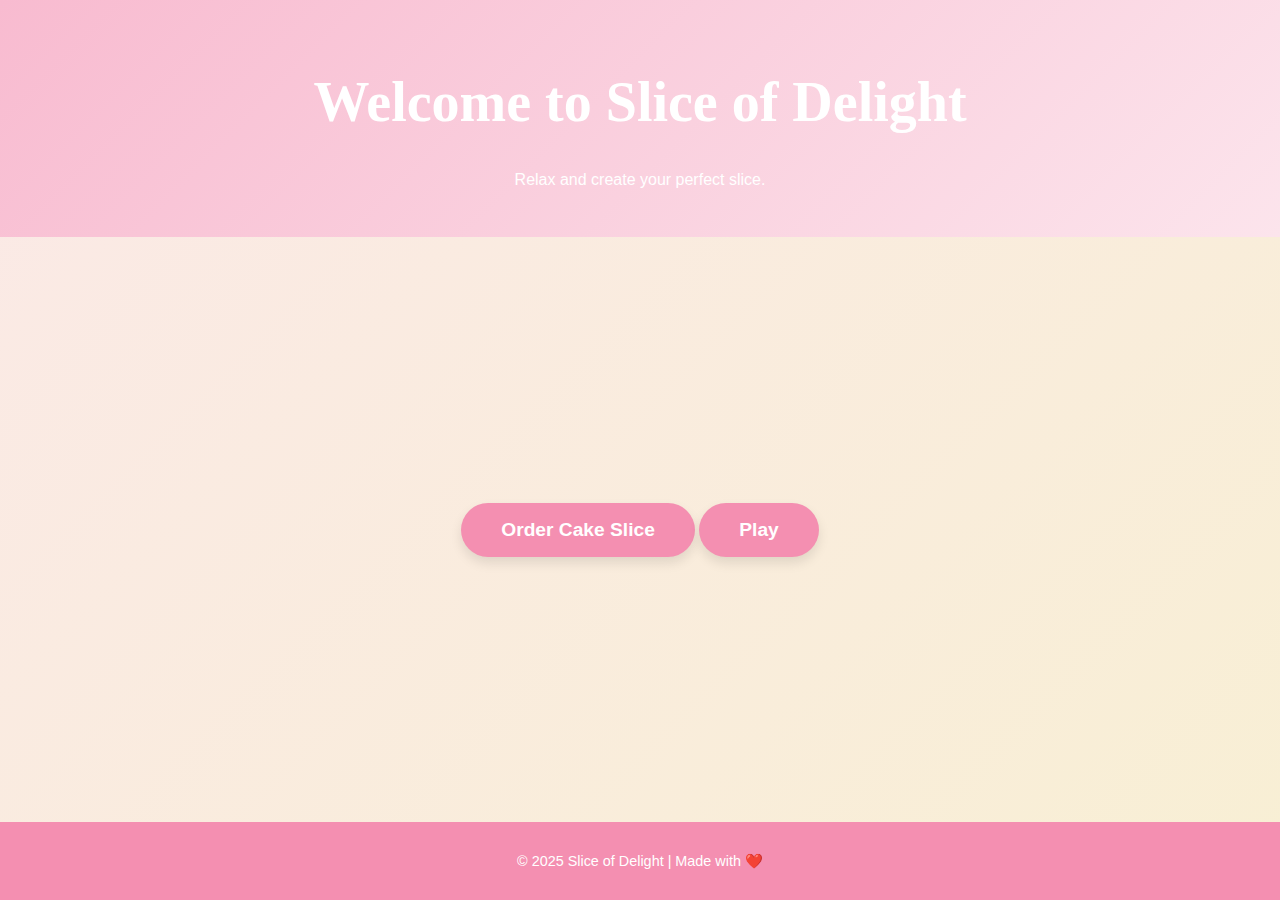
<file: index.html>
<!DOCTYPE html>
<html lang="en">
<head>
  <meta charset="UTF-8">
  <meta name="viewport" content="width=device-width, initial-scale=1.0">
  <title>Welcome to Slice of Delight</title>
  <link rel="stylesheet" href="styles.css">
</head>
<body>
  <header>
    <h1>Welcome to Slice of Delight</h1>
    <p>Relax and create your perfect slice.</p>
  </header>

  <main>
    <div class="button-container">
      <button id="orderCake">Order Cake Slice</button>
      <button id="playGame">Play</button>
    </div>
  </main>

  <footer>
    <p>&copy; 2025 Slice of Delight | Made with ❤️</p>
  </footer>

  <script>
    document.getElementById('orderCake').addEventListener('click', () => {
      window.location.href = '/storefront.html';
    });

    document.getElementById('playGame').addEventListener('click', () => {
      window.location.href = '/decorate.html';
    });
  </script>
</body>
</html>
</file>
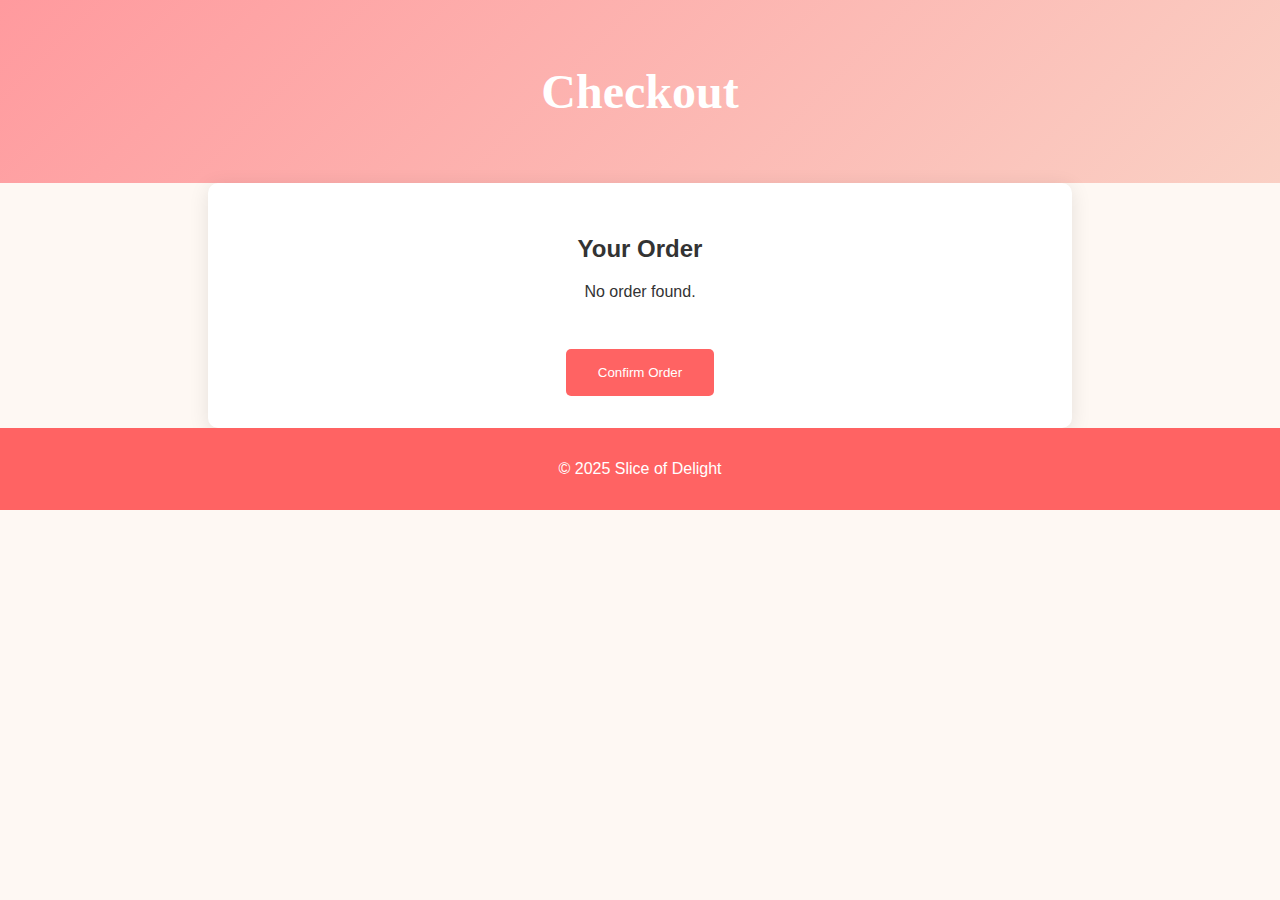
<file: checkout.html>
<!DOCTYPE html>
<html lang="en">
<head>
  <meta charset="UTF-8">
  <meta name="viewport" content="width=device-width, initial-scale=1.0">
  <title>Checkout</title>
  <style>
    body {
      font-family: 'Poppins', sans-serif;
      margin: 0;
      padding: 0;
      background-color: #fef8f3;
      color: #333;
    }
    header {
      text-align: center;
      padding: 2rem;
      background: linear-gradient(135deg, #ff9a9e, #fad0c4);
      color: white;
    }
    header h1 {
      font-family: 'Playfair Display', serif;
      font-size: 3rem;
    }
    main {
      text-align: center;
      padding: 2rem;
      max-width: 800px;
      margin: 0 auto;
      background: white;
      border-radius: 10px;
      box-shadow: 0px 4px 20px rgba(0, 0, 0, 0.1);
    }
    button {
      background: #ff6363;
      color: white;
      padding: 1rem 2rem;
      border: none;
      border-radius: 5px;
      cursor: pointer;
      margin-top: 2rem;
    }
    button:hover {
      background: #e55555;
    }
    footer {
      text-align: center;
      padding: 1rem;
      background: #ff6363;
      color: white;
    }
  </style>
</head>
<body>
  <header>
    <h1>Checkout</h1>
  </header>
  <main>
    <h2>Your Order</h2>
    <p id="orderDetails">Loading...</p>
    <button id="confirmOrderButton">Confirm Order</button>
  </main>
  <footer>
    <p>&copy; 2025 Slice of Delight</p>
  </footer>
  <script>
    const params = new URLSearchParams(window.location.search);
    const order = params.get('order');
    document.getElementById('orderDetails').textContent = order || 'No order found.';

    document.getElementById('confirmOrderButton').addEventListener('click', () => {
      alert('Thank you for your order!');
      window.location.href = '/contact.html';
    });
  </script>
</body>
</html>
</file>
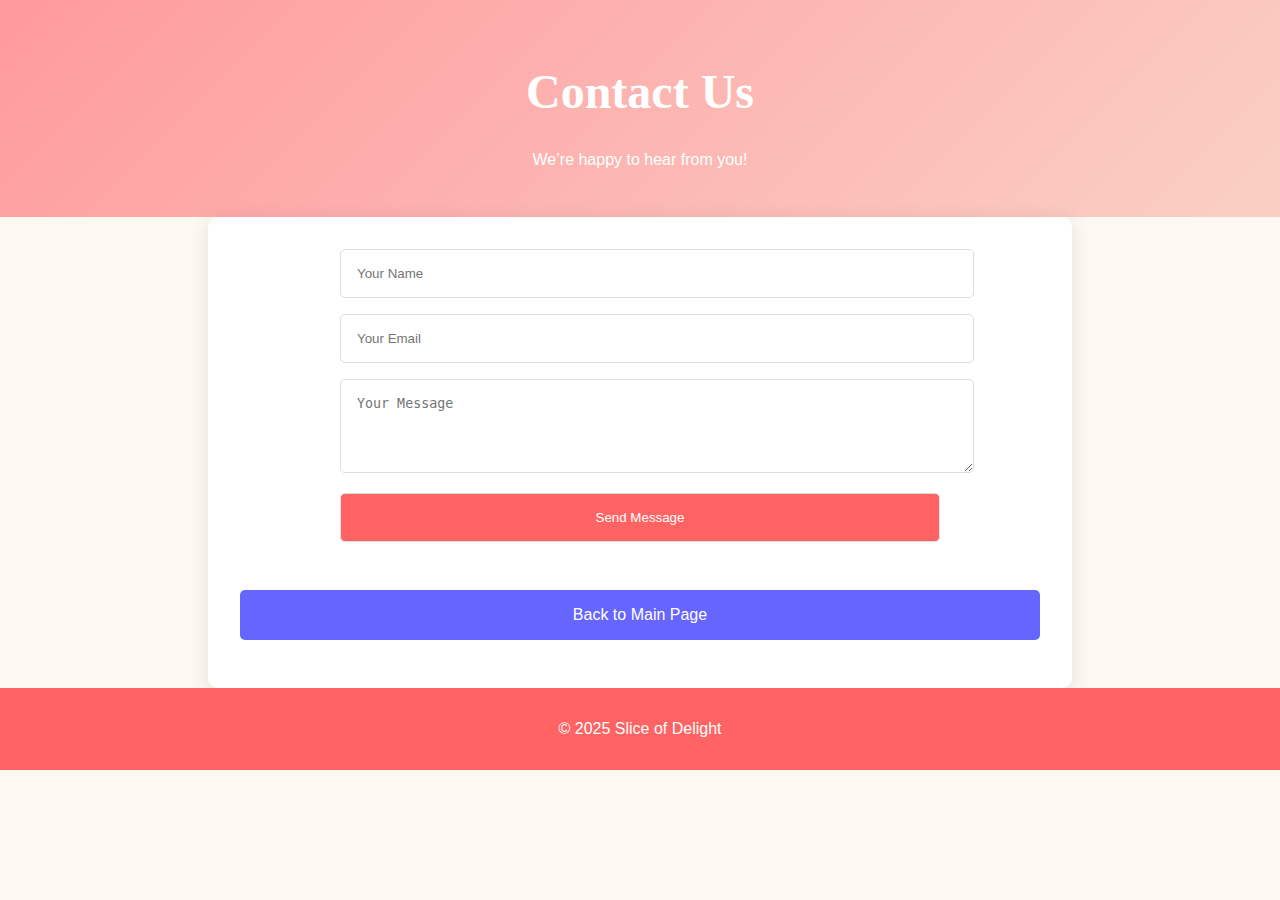
<file: contact.html>
<!DOCTYPE html>
<html lang="en">
<head>
  <meta charset="UTF-8">
  <meta name="viewport" content="width=device-width, initial-scale=1.0">
  <title>Contact Us</title>
  <style>
    body {
      font-family: 'Poppins', sans-serif;
      margin: 0;
      padding: 0;
      background-color: #fef8f3;
      color: #333;
    }
    header {
      text-align: center;
      padding: 2rem;
      background: linear-gradient(135deg, #ff9a9e, #fad0c4);
      color: white;
    }
    header h1 {
      font-family: 'Playfair Display', serif;
      font-size: 3rem;
    }
    main {
      text-align: center;
      padding: 2rem;
      max-width: 800px;
      margin: 0 auto;
      background: white;
      border-radius: 10px;
      box-shadow: 0px 4px 20px rgba(0, 0, 0, 0.1);
    }
    form {
      max-width: 600px;
      margin: 0 auto;
    }
    textarea, input, button {
      width: 100%;
      padding: 1rem;
      margin-bottom: 1rem;
      border: 1px solid #ddd;
      border-radius: 5px;
    }
    button {
      background: #ff6363;
      color: white;
      cursor: pointer;
    }
    button:hover {
      background: #e55555;
    }
    footer {
      text-align: center;
      padding: 1rem;
      background: #ff6363;
      color: white;
    }
    .back-button {
      background: #6666ff;
      color: white;
      border: none;
      border-radius: 5px;
      padding: 1rem 2rem;
      font-size: 1rem;
      cursor: pointer;
      margin-top: 2rem;
    }
    .back-button:hover {
      background: #5757e6;
    }
  </style>
</head>
<body>
  <header>
    <h1>Contact Us</h1>
    <p>We’re happy to hear from you!</p>
  </header>
  <main>
    <form id="contactForm">
      <input type="text" id="name" name="name" placeholder="Your Name" required>
      <input type="email" id="email" name="email" placeholder="Your Email" required>
      <textarea id="message" name="message" rows="4" placeholder="Your Message" required></textarea>
      <button type="submit">Send Message</button>
    </form>
    <button class="back-button" id="backToMainButton">Back to Main Page</button>
  </main>
  <footer>
    <p>&copy; 2025 Slice of Delight</p>
  </footer>
  <script>
    document.getElementById('contactForm').addEventListener('submit', (e) => {
      e.preventDefault();
      alert('Thank you for your message!');
    });

    document.getElementById('backToMainButton').addEventListener('click', () => {
      window.location.href = '/index.html';
    });
  </script>
</body>
</html>
</file>
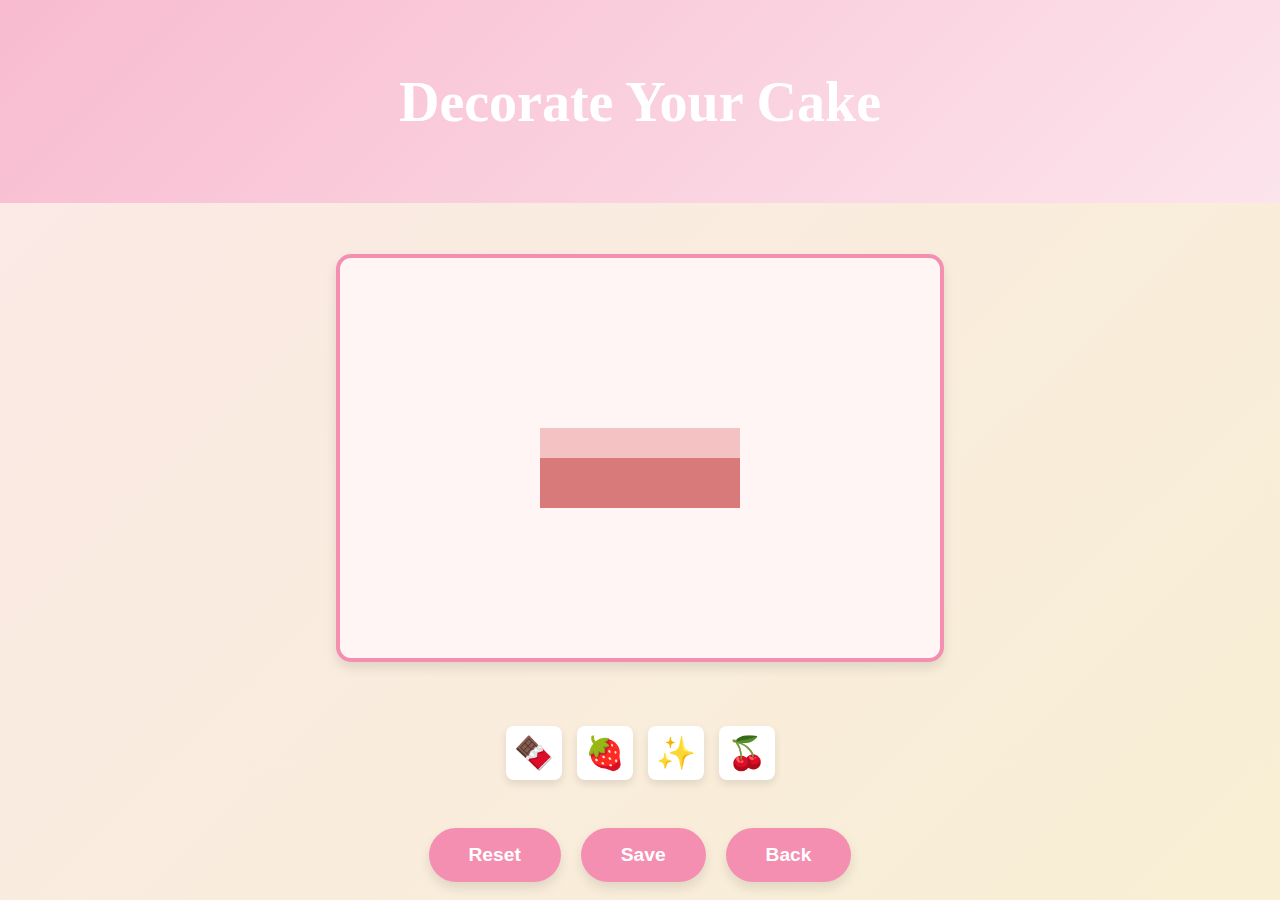
<file: decorate.html>
<!DOCTYPE html>
<html lang="en">
<head>
  <meta charset="UTF-8">
  <meta name="viewport" content="width=device-width, initial-scale=1.0">
  <title>Decorate Your Cake</title>
  <link rel="stylesheet" href="styles.css">
</head>
<body>
  <header>
    <h1>Decorate Your Cake</h1>
  </header>

  <main>
    <div id="cakeContainer">
      <canvas id="cakeCanvas"></canvas>
    </div>

    <div id="toppingBar">
      <div class="topping" data-type="chocolate">🍫</div>
      <div class="topping" data-type="strawberry">🍓</div>
      <div class="topping" data-type="sprinkles">✨</div>
      <div class="topping" data-type="cherry">🍒</div>
    </div>

    <div class="controls">
      <button id="resetCake">Reset</button>
      <button id="saveCake">Save</button>
      <button onclick="window.location.href='storefront.html'">Back</button>
    </div>
  </main>

  <script src="scripts.js"></script>
</body>
</html>
</file>
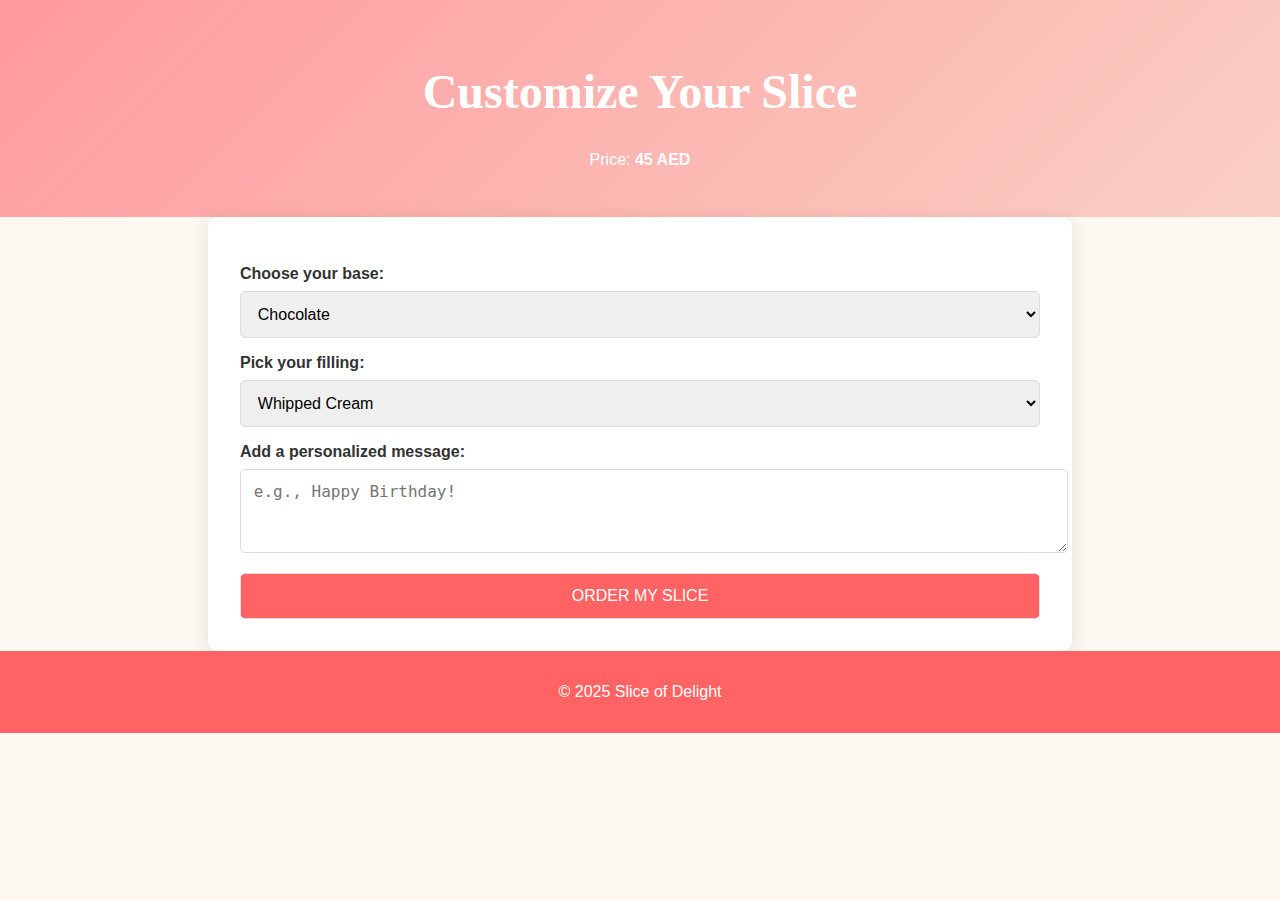
<file: storefront.html>
<!DOCTYPE html>
<html lang="en">
<head>
  <meta charset="UTF-8">
  <meta name="viewport" content="width=device-width, initial-scale=1.0">
  <title>Customize Your Slice</title>
  <style>
    body {
      font-family: 'Poppins', sans-serif;
      margin: 0;
      padding: 0;
      background-color: #fef8f3;
      color: #333;
    }
    header {
      text-align: center;
      padding: 2rem;
      background: linear-gradient(135deg, #ff9a9e, #fad0c4);
      color: white;
    }
    header h1 {
      font-family: 'Playfair Display', serif;
      font-size: 3rem;
    }
    main {
      padding: 2rem;
      max-width: 800px;
      margin: 0 auto;
      background: white;
      border-radius: 10px;
      box-shadow: 0px 4px 20px rgba(0, 0, 0, 0.1);
    }
    form label {
      display: block;
      margin-top: 1rem;
      font-weight: bold;
    }
    select, textarea, button {
      width: 100%;
      padding: 0.8rem;
      margin-top: 0.5rem;
      border: 1px solid #ddd;
      border-radius: 5px;
      font-size: 1rem;
    }
    button {
      background: #ff6363;
      color: white;
      cursor: pointer;
      text-transform: uppercase;
      margin-top: 1rem;
    }
    button:hover {
      background: #e55555;
    }
    footer {
      text-align: center;
      padding: 1rem;
      background: #ff6363;
      color: white;
    }
  </style>
</head>
<body>
  <header>
    <h1>Customize Your Slice</h1>
    <p>Price: <strong>45 AED</strong></p>
  </header>
  <main>
    <form id="customizeForm">
      <label for="base">Choose your base:</label>
      <select id="base" name="base">
        <option value="chocolate">Chocolate</option>
        <option value="vanilla">Vanilla</option>
        <option value="red velvet">Red Velvet</option>
      </select>

      <label for="filling">Pick your filling:</label>
      <select id="filling" name="filling">
        <option value="cream">Whipped Cream</option>
        <option value="ganache">Chocolate Ganache</option>
        <option value="berry">Berry Compote</option>
      </select>

      <label for="message">Add a personalized message:</label>
      <textarea id="message" name="message" rows="3" placeholder="e.g., Happy Birthday!"></textarea>

      <button type="submit">Order My Slice</button>
    </form>
  </main>
  <footer>
    <p>&copy; 2025 Slice of Delight</p>
  </footer>
  <script>
    document.getElementById('customizeForm').addEventListener('submit', function (e) {
      e.preventDefault();

      const base = document.getElementById('base').value;
      const filling = document.getElementById('filling').value;
      const message = document.getElementById('message').value;

      const orderDetails = `Base: ${base}, Filling: ${filling}, Message: "${message}"`;
      window.location.href = `/checkout.html?order=${encodeURIComponent(orderDetails)}`;
    });
  </script>
</body>
</html>
</file>
<file: styles.css>
/* General Styling */
body {
  font-family: 'Poppins', sans-serif;
  margin: 0;
  padding: 0;
  color: #444;
  background: linear-gradient(135deg, #fbe9e7, #f8efd4);
  display: flex;
  flex-direction: column;
  min-height: 100vh;
}

header {
  text-align: center;
  padding: 2rem 1rem;
  background: linear-gradient(135deg, #f8bbd0, #fce4ec);
  color: white;
}

header h1 {
  font-family: 'Playfair Display', serif;
  font-size: 3.5rem;
}

main {
  flex: 1;
  display: flex;
  flex-direction: column;
  align-items: center;
  justify-content: center;
  padding: 1rem;
}

#cakeContainer {
  display: flex;
  justify-content: center;
  align-items: center;
  margin: 2rem 0;
}

#cakeCanvas {
  background: #fff5f5;
  border: 4px solid #f48fb1;
  border-radius: 15px;
  box-shadow: 0 6px 12px rgba(0, 0, 0, 0.1);
}

#toppingBar {
  display: flex;
  justify-content: center;
  gap: 15px;
  margin: 2rem 0;
}

.topping {
  font-size: 2rem;
  padding: 0.5rem;
  cursor: pointer;
  border-radius: 8px;
  background: #ffffff;
  box-shadow: 0 4px 8px rgba(0, 0, 0, 0.1);
  transition: transform 0.2s ease, box-shadow 0.2s ease;
}

.topping.selected {
  background-color: #fce4ec;
  border: 2px solid #f06292;
}

.topping:hover {
  transform: scale(1.2);
  box-shadow: 0 6px 12px rgba(0, 0, 0, 0.2);
}

.controls {
  display: flex;
  justify-content: center;
  gap: 20px;
  margin-top: 1rem;
}

button {
  padding: 1rem 2.5rem;
  font-size: 1.2rem;
  font-weight: bold;
  background: #f48fb1;
  color: white;
  border: none;
  border-radius: 30px;
  cursor: pointer;
  transition: transform 0.3s ease, background-color 0.3s ease;
  box-shadow: 0 6px 12px rgba(0, 0, 0, 0.1);
}

button:hover {
  background: #f06292;
  transform: translateY(-4px);
  box-shadow: 0 8px 15px rgba(0, 0, 0, 0.2);
}

/* Sprinkle Trail Effect */
.sparkle {
  position: absolute;
  width: 6px;
  height: 6px;
  background: radial-gradient(circle, #ffcc00, #ff0066);
  border-radius: 50%;
  pointer-events: none;
  animation: sparkleFade 1s ease-out;
}

@keyframes sparkleFade {
  0% {
    opacity: 1;
    transform: scale(1);
  }
  100% {
    opacity: 0;
    transform: scale(0.5);
  }
}

/* Footer */
footer {
  text-align: center;
  padding: 1rem;
  background: #f48fb1;
  color: white;
  font-size: 0.9rem;
}
#toppingBar {
  display: flex;
  justify-content: center;
  gap: 15px;
  margin: 2rem 0;
}

.topping {
  font-size: 2rem;
  padding: 0.5rem;
  cursor: pointer;
  border-radius: 8px;
  background: #ffffff;
  box-shadow: 0 4px 8px rgba(0, 0, 0, 0.1);
  transition: transform 0.2s ease, box-shadow 0.2s ease;
}

.topping.selected {
  background-color: #fce4ec;
  border: 2px solid #f06292;
}

.topping:hover {
  transform: scale(1.2);
  box-shadow: 0 6px 12px rgba(0, 0, 0, 0.2);
}
</file>
